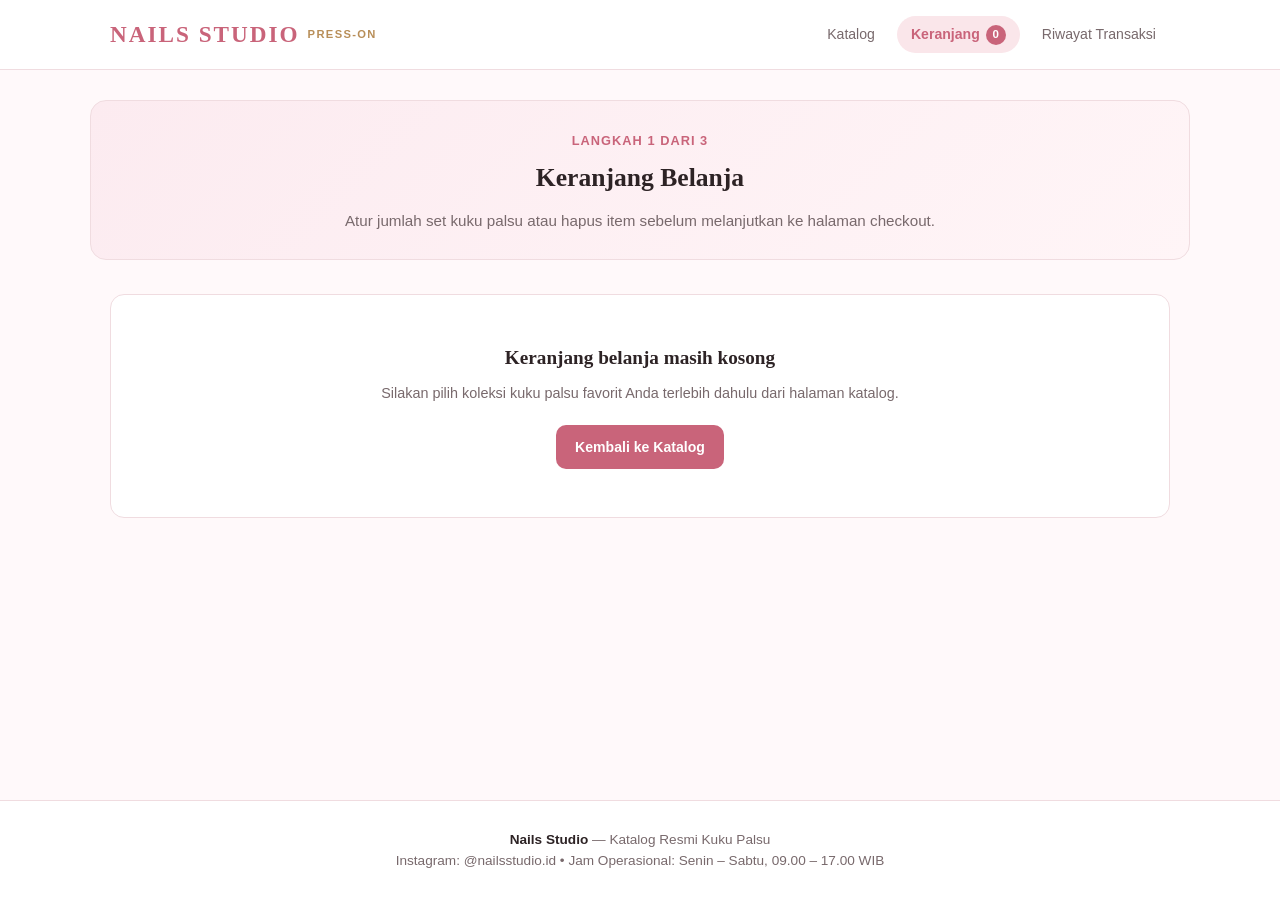
<file: cart.html>
<!DOCTYPE html>
<html lang="id">
<head>
  <meta charset="UTF-8" />
  <meta name="viewport" content="width=device-width, initial-scale=1.0" />
  <title>Keranjang Belanja — Nails Studio</title>
  <link rel="stylesheet" href="style.css" />
</head>
<body>

  <div id="site-topbar"></div>

  <header class="hero-wrap">
    <section class="hero compact">
      <span class="brand-tag">Langkah 1 dari 3</span>
      <h1>Keranjang Belanja</h1>
      <p>Atur jumlah set kuku palsu atau hapus item sebelum melanjutkan ke halaman checkout.</p>
    </section>
  </header>

  <main class="container">
    <div id="cart-root"></div>
  </main>

  <footer>
    <p><strong>Nails Studio</strong> — Katalog Resmi Kuku Palsu</p>
    <p>Instagram: @nailsstudio.id &bull; Jam Operasional: Senin – Sabtu, 09.00 – 17.00 WIB</p>
  </footer>

  <script src="app.js"></script>
  <script>
    (function () {
      const store = window.NSStore;
      store.renderTopbar("cart");

      const root = document.getElementById("cart-root");

      function renderCart() {
        const cart = store.getCart();

        if (cart.length === 0) {
          root.innerHTML =
            '<div class="panel empty-state">' +
            '  <h3>Keranjang belanja masih kosong</h3>' +
            '  <p>Silakan pilih koleksi kuku palsu favorit Anda terlebih dahulu dari halaman katalog.</p>' +
            '  <a href="index.html" class="btn btn-primary">Kembali ke Katalog</a>' +
            '</div>';
          return;
        }

        const totals = store.getCartTotals(15000);
        const totalQty = store.getCartCount();

        const itemsHtml = cart.map(function (item) {
          const itemSubtotal = item.hargaNum * item.qty;
          return (
            '<div class="cart-item" data-id="' + store.escapeHtml(item.id) + '">' +
            '  <img class="cart-thumb" src="' + store.escapeHtml(item.gambar) + '" alt="' + store.escapeHtml(item.nama) + '">' +
            '  <div class="cart-item-info">' +
            '    <h3>' + store.escapeHtml(item.nama) + '</h3>' +
            '    <div class="cart-item-meta">Bentuk: ' + store.escapeHtml(item.bentuk || "-") + ' &bull; Satuan: ' + store.escapeHtml(item.satuan) + '</div>' +
            '    <div class="cart-item-unit-price">' + store.formatRupiah(item.hargaNum) + ' ' + store.escapeHtml(item.satuan) + '</div>' +
            '  </div>' +
            '  <div class="cart-item-actions">' +
            '    <div class="qty-control">' +
            '      <button type="button" class="qty-btn btn-dec" data-id="' + store.escapeHtml(item.id) + '" aria-label="Kurangi jumlah">&minus;</button>' +
            '      <input type="number" class="qty-input" min="1" max="99" value="' + item.qty + '" data-id="' + store.escapeHtml(item.id) + '" aria-label="Jumlah">' +
            '      <button type="button" class="qty-btn btn-inc" data-id="' + store.escapeHtml(item.id) + '" aria-label="Tambah jumlah">+</button>' +
            '    </div>' +
            '    <div class="cart-item-subtotal">' + store.formatRupiah(itemSubtotal) + '</div>' +
            '    <button type="button" class="btn btn-danger-outline btn-sm btn-remove" data-id="' + store.escapeHtml(item.id) + '">Hapus</button>' +
            '  </div>' +
            '</div>'
          );
        }).join("");

        root.innerHTML =
          '<div class="two-col">' +
          '  <section class="panel">' +
          '    <div class="panel-title">' +
          '      <span>Daftar Item (' + totalQty + ')</span>' +
          '      <button type="button" class="btn btn-danger-outline btn-sm" id="btn-clear-cart">Kosongkan Keranjang</button>' +
          '    </div>' +
          '    <div>' + itemsHtml + '</div>' +
          '  </section>' +
          '  <aside class="panel">' +
          '    <div class="panel-title"><span>Ringkasan Belanja</span></div>' +
          '    <div class="summary-row">' +
          '      <span>Subtotal (' + totalQty + ' set)</span>' +
          '      <strong>' + store.formatRupiah(totals.subtotal) + '</strong>' +
          '    </div>' +
          '    <div class="summary-row">' +
          '      <span>Estimasi Ongkos Kirim</span>' +
          '      <strong>' + store.formatRupiah(totals.ongkir) + '</strong>' +
          '    </div>' +
          '    <hr class="summary-divider">' +
          '    <div class="summary-total">' +
          '      <span>Grand Total</span>' +
          '      <span>' + store.formatRupiah(totals.grandTotal) + '</span>' +
          '    </div>' +
          '    <a href="checkout.html" class="btn btn-primary btn-block">Lanjut ke Checkout &rarr;</a>' +
          '    <a href="index.html" class="btn btn-outline btn-block" style="margin-top:10px;">+ Tambah Set Lainnya</a>' +
          '  </aside>' +
          '</div>';
      }

      root.addEventListener("click", function (e) {
        const decBtn = e.target.closest(".btn-dec");
        if (decBtn) {
          const id = decBtn.getAttribute("data-id");
          const item = store.getCart().find(function (c) { return c.id === id; });
          if (item) {
            if (item.qty <= 1) {
              store.removeFromCart(id);
              store.showToast(item.nama + " dihapus dari keranjang");
            } else {
              store.updateCartQty(id, item.qty - 1);
            }
            renderCart();
          }
          return;
        }

        const incBtn = e.target.closest(".btn-inc");
        if (incBtn) {
          const id = incBtn.getAttribute("data-id");
          const item = store.getCart().find(function (c) { return c.id === id; });
          if (item) {
            store.updateCartQty(id, item.qty + 1);
            renderCart();
          }
          return;
        }

        const removeBtn = e.target.closest(".btn-remove");
        if (removeBtn) {
          const id = removeBtn.getAttribute("data-id");
          const item = store.getCart().find(function (c) { return c.id === id; });
          store.removeFromCart(id);
          if (item) store.showToast(item.nama + " dihapus dari keranjang");
          renderCart();
          return;
        }

        if (e.target.id === "btn-clear-cart") {
          store.clearCart();
          store.showToast("Keranjang dikosongkan");
          renderCart();
        }
      });

      root.addEventListener("change", function (e) {
        const input = e.target.closest(".qty-input");
        if (!input) return;
        const id = input.getAttribute("data-id");
        const val = parseInt(input.value, 10);
        if (isNaN(val) || val < 1) {
          store.updateCartQty(id, 1);
        } else {
          store.updateCartQty(id, val);
        }
        renderCart();
      });

      store.onRealtimeUpdate(function () {
        renderCart();
      });

      renderCart();
    })();
  </script>
</body>
</html>
</file>
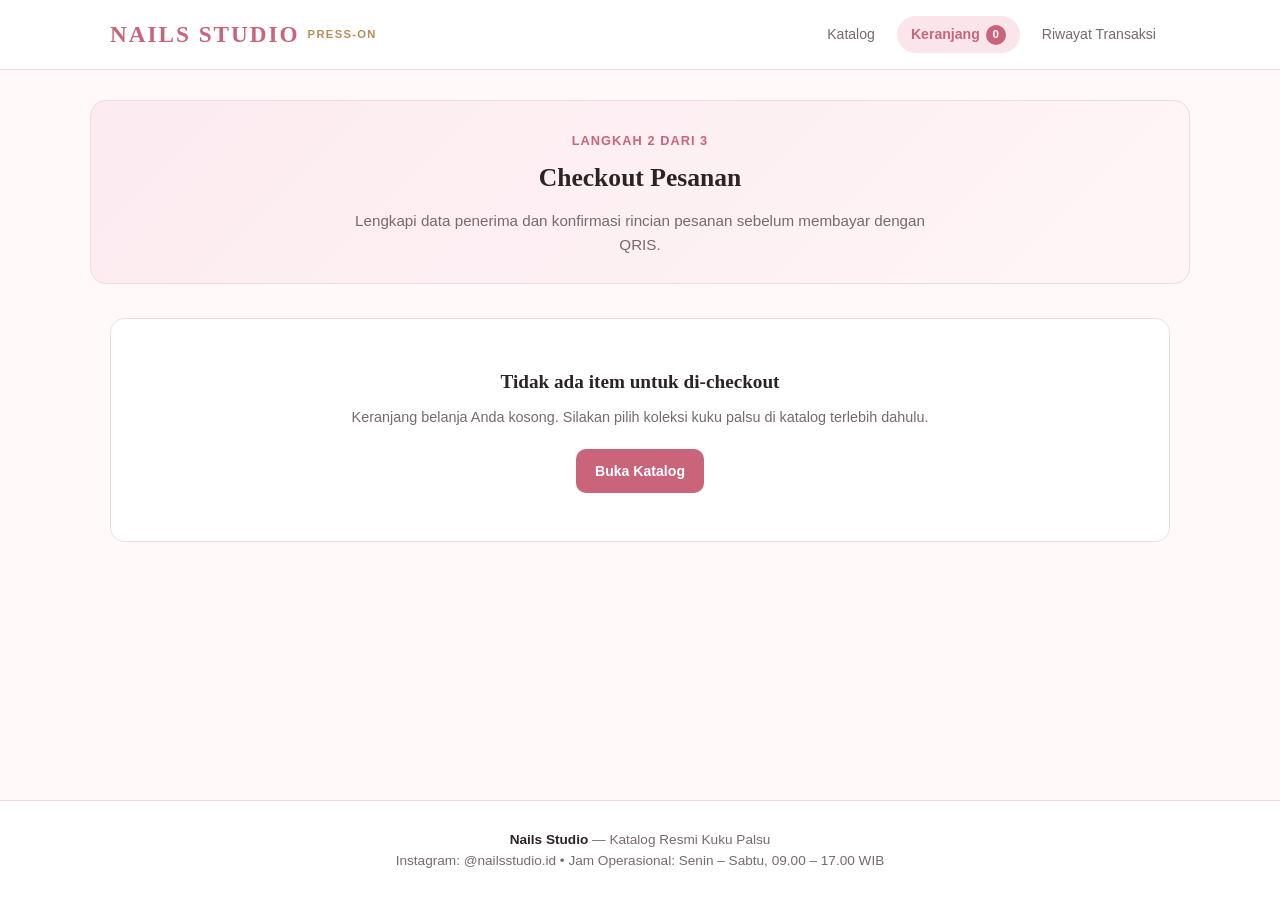
<file: checkout.html>
<!DOCTYPE html>
<html lang="id">
<head>
  <meta charset="UTF-8" />
  <meta name="viewport" content="width=device-width, initial-scale=1.0" />
  <title>Checkout Pesanan — Nails Studio</title>
  <link rel="stylesheet" href="style.css" />
</head>
<body>

  <div id="site-topbar"></div>

  <header class="hero-wrap">
    <section class="hero compact">
      <span class="brand-tag">Langkah 2 dari 3</span>
      <h1>Checkout Pesanan</h1>
      <p>Lengkapi data penerima dan konfirmasi rincian pesanan sebelum membayar dengan QRIS.</p>
    </section>
  </header>

  <main class="container">
    <div id="checkout-root"></div>
  </main>

  <footer>
    <p><strong>Nails Studio</strong> — Katalog Resmi Kuku Palsu</p>
    <p>Instagram: @nailsstudio.id &bull; Jam Operasional: Senin – Sabtu, 09.00 – 17.00 WIB</p>
  </footer>

  <script src="app.js"></script>
  <script>
    (function () {
      const store = window.NSStore;
      store.renderTopbar("cart");

      const root = document.getElementById("checkout-root");
      let shippingMethod = "courier";

      function renderCheckout() {
        const cart = store.getCart();
        if (cart.length === 0) {
          root.innerHTML =
            '<div class="panel empty-state">' +
            '  <h3>Tidak ada item untuk di-checkout</h3>' +
            '  <p>Keranjang belanja Anda kosong. Silakan pilih koleksi kuku palsu di katalog terlebih dahulu.</p>' +
            '  <a href="index.html" class="btn btn-primary">Buka Katalog</a>' +
            '</div>';
          return;
        }

        const ongkir = shippingMethod === "pickup" ? 0 : 15000;
        const totals = store.getCartTotals(ongkir);

        const summaryItemsHtml = cart.map(function (item) {
          return (
            '<div class="summary-row" style="align-items:flex-start; gap:12px;">' +
            '  <span>' + store.escapeHtml(item.nama) + ' <small style="color:var(--text-muted);">&times;' + item.qty + '</small></span>' +
            '  <strong style="white-space:nowrap;">' + store.formatRupiah(item.hargaNum * item.qty) + '</strong>' +
            '</div>'
          );
        }).join("");

        root.innerHTML =
          '<form id="checkout-form" class="two-col">' +
          '  <section class="panel">' +
          '    <div class="panel-title"><span>Data Penerima &amp; Pengiriman</span></div>' +
          '    <div class="form-row">' +
          '      <div class="form-group">' +
          '        <label for="nama">Nama Lengkap *</label>' +
          '        <input type="text" id="nama" name="nama" class="form-control" placeholder="Contoh: Nadia Putri" required>' +
          '      </div>' +
          '      <div class="form-group">' +
          '        <label for="telepon">No. WhatsApp / Telepon *</label>' +
          '        <input type="tel" id="telepon" name="telepon" class="form-control" placeholder="0812-xxxx-xxxx" required>' +
          '      </div>' +
          '    </div>' +
          '    <div class="form-row">' +
          '      <div class="form-group">' +
          '        <label for="kota">Kota / Kabupaten *</label>' +
          '        <input type="text" id="kota" name="kota" class="form-control" placeholder="Contoh: Jakarta Selatan" required>' +
          '      </div>' +
          '      <div class="form-group">' +
          '        <label for="shipping">Metode Pengiriman</label>' +
          '        <select id="shipping" name="shipping" class="form-control">' +
          '          <option value="courier" ' + (shippingMethod === "courier" ? "selected" : "") + '>Kurir Reguler (Rp 15.000)</option>' +
          '          <option value="pickup" ' + (shippingMethod === "pickup" ? "selected" : "") + '>Ambil di Studio (Gratis)</option>' +
          '        </select>' +
          '      </div>' +
          '    </div>' +
          '    <div class="form-group">' +
          '      <label for="alamat">Alamat Lengkap *</label>' +
          '      <textarea id="alamat" name="alamat" rows="3" class="form-control" placeholder="Nama jalan, nomor rumah, RT/RW, kode pos" required></textarea>' +
          '    </div>' +
          '    <div class="form-group">' +
          '      <label for="catatan">Catatan Tambahan / Ukuran Kuku (Opsional)</label>' +
          '      <input type="text" id="catatan" name="catatan" class="form-control" placeholder="Contoh: Ukuran S / M atau tambah lem cadangan">' +
          '    </div>' +
          '    <div class="panel-title" style="margin-top:24px;"><span>Metode Pembayaran</span></div>' +
          '    <div class="payment-option">' +
          '      <div>' +
          '        <div class="payment-option-title">QRIS (Pembayaran Instan)</div>' +
          '        <div class="payment-option-desc">Bayar dengan scan kode QRIS melalui e-wallet atau mobile banking. Status diverifikasi otomatis secara realtime.</div>' +
          '      </div>' +
          '      <span class="status-badge status-paid">Aktif</span>' +
          '    </div>' +
          '  </section>' +
          '  <aside class="panel">' +
          '    <div class="panel-title"><span>Ringkasan Pesanan</span></div>' +
          '    ' + summaryItemsHtml +
          '    <hr class="summary-divider">' +
          '    <div class="summary-row">' +
          '      <span>Subtotal</span>' +
          '      <strong id="co-subtotal">' + store.formatRupiah(totals.subtotal) + '</strong>' +
          '    </div>' +
          '    <div class="summary-row">' +
          '      <span>Ongkos Kirim</span>' +
          '      <strong id="co-ongkir">' + (totals.ongkir === 0 ? "Gratis" : store.formatRupiah(totals.ongkir)) + '</strong>' +
          '    </div>' +
          '    <hr class="summary-divider">' +
          '    <div class="summary-total">' +
          '      <span>Grand Total</span>' +
          '      <span id="co-grandtotal">' + store.formatRupiah(totals.grandTotal) + '</span>' +
          '    </div>' +
          '    <button type="submit" class="btn btn-primary btn-block">Buat Pesanan &amp; Bayar QRIS &rarr;</button>' +
          '    <a href="cart.html" class="btn btn-outline btn-block" style="margin-top:10px;">&larr; Kembali ke Keranjang</a>' +
          '  </aside>' +
          '</form>';

        const shippingSelect = document.getElementById("shipping");
        shippingSelect.addEventListener("change", function () {
          shippingMethod = shippingSelect.value;
          const newOngkir = shippingMethod === "pickup" ? 0 : 15000;
          const t = store.getCartTotals(newOngkir);
          document.getElementById("co-ongkir").textContent = t.ongkir === 0 ? "Gratis" : store.formatRupiah(t.ongkir);
          document.getElementById("co-grandtotal").textContent = store.formatRupiah(t.grandTotal);
        });

        const form = document.getElementById("checkout-form");
        form.addEventListener("submit", function (e) {
          e.preventDefault();
          const customer = {
            nama: document.getElementById("nama").value.trim(),
            telepon: document.getElementById("telepon").value.trim(),
            kota: document.getElementById("kota").value.trim(),
            alamat: document.getElementById("alamat").value.trim(),
            catatan: document.getElementById("catatan").value.trim()
          };
          const order = store.createOrder(customer, shippingMethod);
          if (order) {
            window.location.href = "payment.html?order=" + encodeURIComponent(order.id);
          }
        });
      }

      renderCheckout();
    })();
  </script>
</body>
</html>
</file>
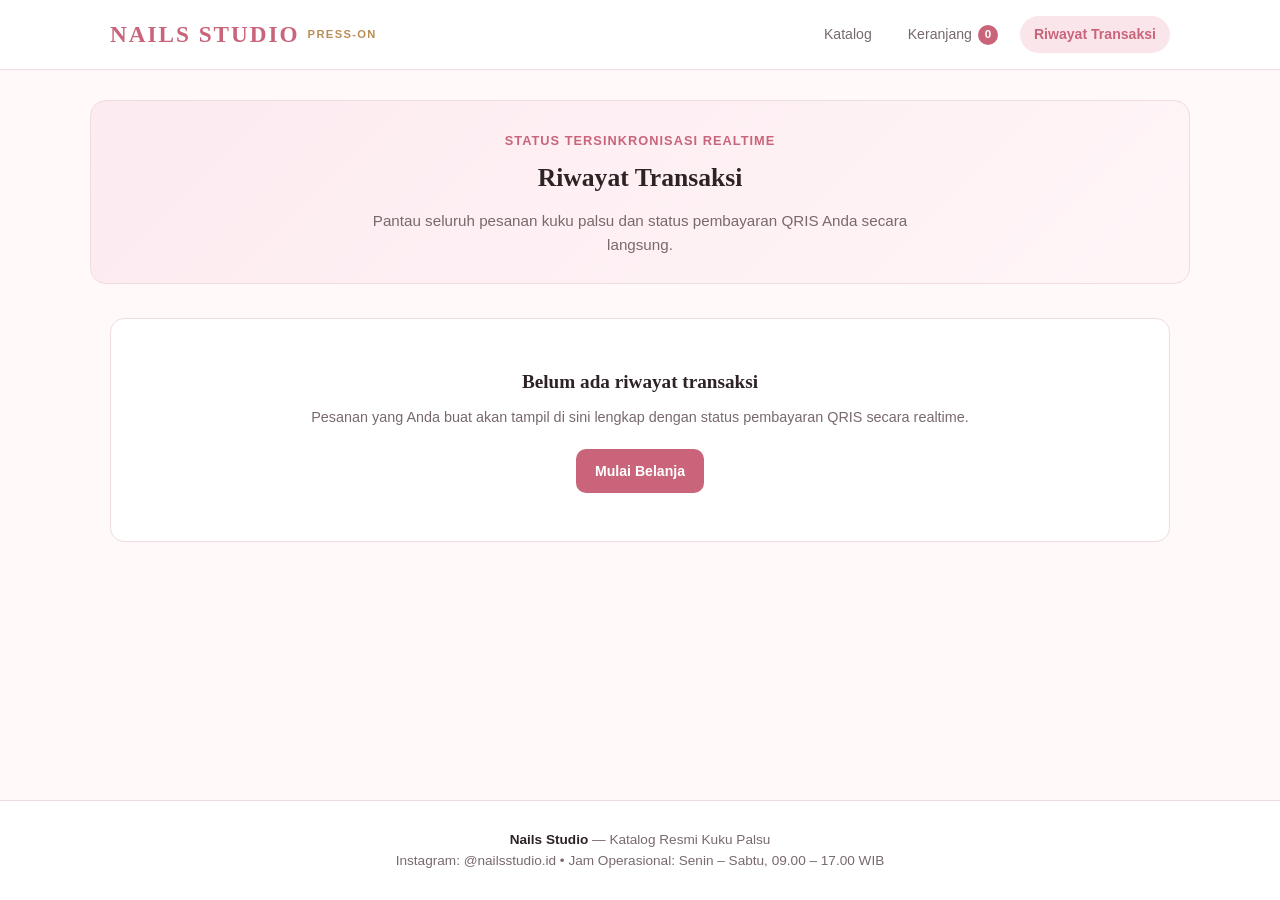
<file: history.html>
<!DOCTYPE html>
<html lang="id">
<head>
  <meta charset="UTF-8" />
  <meta name="viewport" content="width=device-width, initial-scale=1.0" />
  <title>Riwayat Transaksi — Nails Studio</title>
  <link rel="stylesheet" href="style.css" />
</head>
<body>

  <div id="site-topbar"></div>

  <header class="hero-wrap">
    <section class="hero compact">
      <span class="brand-tag">Status Tersinkronisasi Realtime</span>
      <h1>Riwayat Transaksi</h1>
      <p>Pantau seluruh pesanan kuku palsu dan status pembayaran QRIS Anda secara langsung.</p>
    </section>
  </header>

  <main class="container">
    <div id="history-root"></div>
  </main>

  <footer>
    <p><strong>Nails Studio</strong> — Katalog Resmi Kuku Palsu</p>
    <p>Instagram: @nailsstudio.id &bull; Jam Operasional: Senin – Sabtu, 09.00 – 17.00 WIB</p>
  </footer>

  <script src="app.js"></script>
  <script>
    (function () {
      const store = window.NSStore;
      store.renderTopbar("history");

      const root = document.getElementById("history-root");
      let activeFilter = "ALL";
      let lastSignature = "";

      function getSignature(orders) {
        return activeFilter + "|" + orders.map(function (o) {
          return o.id + ":" + o.status + ":" + (o.paidAt || "");
        }).join(",");
      }

      function renderHistory(force) {
        const orders = store.getOrders();
        const sig = getSignature(orders);
        if (!force && sig === lastSignature) return;
        lastSignature = sig;

        if (orders.length === 0) {
          root.innerHTML =
            '<div class="panel empty-state">' +
            '  <h3>Belum ada riwayat transaksi</h3>' +
            '  <p>Pesanan yang Anda buat akan tampil di sini lengkap dengan status pembayaran QRIS secara realtime.</p>' +
            '  <a href="index.html" class="btn btn-primary">Mulai Belanja</a>' +
            '</div>';
          return;
        }

        const filtered = orders.filter(function (o) {
          return activeFilter === "ALL" ? true : o.status === activeFilter;
        });

        const countPending = orders.filter(function (o) { return o.status === "PENDING"; }).length;
        const countPaid = orders.filter(function (o) { return o.status === "PAID"; }).length;
        const countRejected = orders.filter(function (o) { return o.status === "REJECTED"; }).length;

        const filterButtons =
          '<div style="display:flex; gap:8px; flex-wrap:wrap; margin-bottom:18px;">' +
          '  <button type="button" class="btn btn-sm ' + (activeFilter === "ALL" ? "btn-primary" : "btn-outline") + '" data-filter="ALL">Semua (' + orders.length + ')</button>' +
          '  <button type="button" class="btn btn-sm ' + (activeFilter === "PENDING" ? "btn-primary" : "btn-outline") + '" data-filter="PENDING">Menunggu (' + countPending + ')</button>' +
          '  <button type="button" class="btn btn-sm ' + (activeFilter === "PAID" ? "btn-primary" : "btn-outline") + '" data-filter="PAID">Paid (' + countPaid + ')</button>' +
          '  <button type="button" class="btn btn-sm ' + (activeFilter === "REJECTED" ? "btn-primary" : "btn-outline") + '" data-filter="REJECTED">Ditolak (' + countRejected + ')</button>' +
          '</div>';

        const rowsHtml = filtered.length === 0
          ? '<tr><td colspan="6" style="text-align:center; padding:32px; color:var(--text-muted);">Tidak ada transaksi dengan filter ini.</td></tr>'
          : filtered.map(function (o) {
              const itemsText = o.items.map(function (it) {
                return store.escapeHtml(it.nama) + " &times;" + it.qty;
              }).join(", ");

              const actionHtml =
                o.status === "PENDING"
                  ? '<a href="payment.html?order=' + encodeURIComponent(o.id) + '" class="btn btn-primary btn-sm">Bayar QRIS</a>'
                  : '<a href="thank-you.html?order=' + encodeURIComponent(o.id) + '" class="btn btn-outline btn-sm">Lihat Struk</a> ' +
                    '<a href="payment.html?order=' + encodeURIComponent(o.id) + '" class="btn btn-outline btn-sm">Status</a>';

              return (
                '<tr>' +
                '  <td>' +
                '    <strong>' + store.escapeHtml(o.id) + '</strong><br>' +
                '    <small style="color:var(--text-muted);">' + store.escapeHtml(store.formatWaktu(o.createdAt)) + '</small>' +
                '  </td>' +
                '  <td>' +
                '    <div><strong>' + store.escapeHtml(o.customer.nama) + '</strong></div>' +
                '    <small style="color:var(--text-muted);">' + store.escapeHtml(o.customer.kota) + '</small>' +
                '  </td>' +
                '  <td style="max-width:260px;">' + itemsText + '</td>' +
                '  <td>' +
                '    <div style="font-size:0.78rem; color:var(--text-muted);">Sub: ' + store.formatRupiah(o.subtotal) + '</div>' +
                '    <strong>' + store.formatRupiah(o.grandTotal) + '</strong>' +
                '  </td>' +
                '  <td>' +
                '    ' + store.renderStatusBadge(o.status) +
                (o.paidAt ? '<div style="font-size:0.72rem; color:var(--text-muted); margin-top:4px;">' + store.escapeHtml(store.formatWaktu(o.paidAt)) + '</div>' : '') +
                '  </td>' +
                '  <td style="white-space:nowrap;">' + actionHtml + '</td>' +
                '</tr>'
              );
            }).join("");

        root.innerHTML =
          '<section class="panel">' +
          '  <div class="panel-title">' +
          '    <span>Daftar Transaksi</span>' +
          '    <a href="index.html" class="btn btn-outline btn-sm">Kembali ke Katalog</a>' +
          '  </div>' +
          '  ' + filterButtons +
          '  <div class="table-wrap">' +
          '    <table class="data-table">' +
          '      <thead>' +
          '        <tr>' +
          '          <th>Invoice</th>' +
          '          <th>Penerima</th>' +
          '          <th>Item</th>' +
          '          <th>Total</th>' +
          '          <th>Status</th>' +
          '          <th>Aksi</th>' +
          '        </tr>' +
          '      </thead>' +
          '      <tbody>' + rowsHtml + '</tbody>' +
          '    </table>' +
          '  </div>' +
          '</section>';
      }

      root.addEventListener("click", function (e) {
        const btn = e.target.closest("[data-filter]");
        if (!btn) return;
        activeFilter = btn.getAttribute("data-filter");
        renderHistory(true);
      });

      store.onRealtimeUpdate(function () {
        renderHistory(false);
      });

      setInterval(function () {
        renderHistory(false);
      }, 1000);

      renderHistory(true);
    })();
  </script>
</body>
</html>
</file>
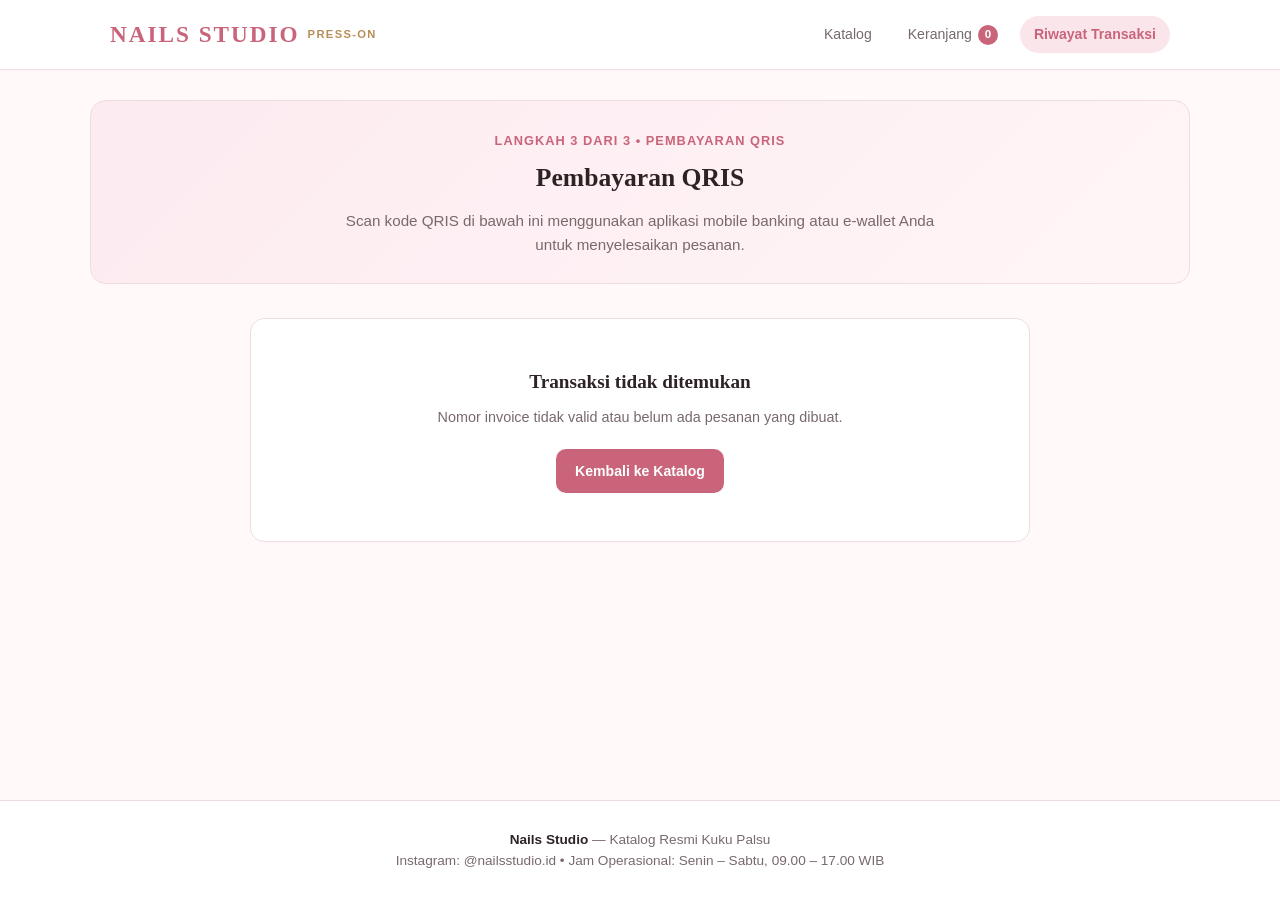
<file: payment.html>
<!DOCTYPE html>
<html lang="id">
<head>
  <meta charset="UTF-8" />
  <meta name="viewport" content="width=device-width, initial-scale=1.0" />
  <title>Pembayaran QRIS — Nails Studio</title>
  <link rel="stylesheet" href="style.css" />
</head>
<body>

  <div id="site-topbar"></div>

  <header class="hero-wrap">
    <section class="hero compact">
      <span class="brand-tag">Langkah 3 dari 3 &bull; Pembayaran QRIS</span>
      <h1>Pembayaran QRIS</h1>
      <p>Scan kode QRIS di bawah ini menggunakan aplikasi mobile banking atau e-wallet Anda untuk menyelesaikan pesanan.</p>
    </section>
  </header>

  <main class="container narrow">
    <div id="payment-root"></div>
  </main>

  <footer>
    <p><strong>Nails Studio</strong> — Katalog Resmi Kuku Palsu</p>
    <p>Instagram: @nailsstudio.id &bull; Jam Operasional: Senin – Sabtu, 09.00 – 17.00 WIB</p>
  </footer>

  <script src="app.js"></script>
  <script>
    (function () {
      const store = window.NSStore;
      store.renderTopbar("history");

      const root = document.getElementById("payment-root");
      const params = new URLSearchParams(window.location.search);
      let orderId = params.get("order");

      if (!orderId) {
        const all = store.getOrders();
        if (all.length > 0) orderId = all[0].id;
      }

      let lastRenderedStatus = null;
      let redirectTimer = null;
      let redirectCountdown = 3;
      let redirectCancelled = false;

      function startRedirectCountdown(id) {
        if (redirectTimer || redirectCancelled) return;
        redirectCountdown = 3;
        const el = document.getElementById("redirect-sec");
        if (el) el.textContent = String(redirectCountdown);

        redirectTimer = setInterval(function () {
          redirectCountdown -= 1;
          const secEl = document.getElementById("redirect-sec");
          if (secEl) secEl.textContent = String(Math.max(0, redirectCountdown));
          if (redirectCountdown <= 0) {
            clearInterval(redirectTimer);
            redirectTimer = null;
            window.location.href = "thank-you.html?order=" + encodeURIComponent(id);
          }
        }, 1000);
      }

      function renderPayment(force) {
        const order = orderId ? store.getOrderById(orderId) : null;

        if (!order) {
          root.innerHTML =
            '<div class="panel empty-state">' +
            '  <h3>Transaksi tidak ditemukan</h3>' +
            '  <p>Nomor invoice tidak valid atau belum ada pesanan yang dibuat.</p>' +
            '  <a href="index.html" class="btn btn-primary">Kembali ke Katalog</a>' +
            '</div>';
          return;
        }

        if (!force && lastRenderedStatus === order.status) {
          return;
        }
        const prevStatus = lastRenderedStatus;
        lastRenderedStatus = order.status;

        const qrisSvg = store.generateDummyQrisSvg(order.id + "|" + order.grandTotal + "|" + order.qrisRef);
        const thankYouUrl = "thank-you.html?order=" + encodeURIComponent(order.id);

        let statusSection = "";
        if (order.status === "PAID") {
          statusSection =
            '<div class="realtime-banner paid">' +
            '  <strong>&#10003; Pembayaran Berhasil (PAID)</strong><br>' +
            '  Ref Approval: <code>' + store.escapeHtml(order.approvalRef || "-") + '</code> &bull; Waktu Lunas: ' + store.escapeHtml(store.formatWaktu(order.paidAt)) +
            (prevStatus === "PENDING" && !redirectCancelled
              ? '<div style="margin-top:8px;">Mengalihkan secara otomatis dalam <strong id="redirect-sec">3</strong> detik...</div>'
              : '') +
            '</div>' +
            '<div style="display:flex; gap:12px; justify-content:center; flex-wrap:wrap; margin-top:20px;">' +
            '  <a href="' + thankYouUrl + '" class="btn btn-primary">Lihat Struk Pesanan</a>' +
            '  <a href="history.html" class="btn btn-outline">Lihat Riwayat Transaksi</a>' +
            '</div>';
        } else if (order.status === "REJECTED") {
          statusSection =
            '<div class="realtime-banner rejected">' +
            '  <strong>&#10005; Pembayaran Ditolak / Dibatalkan</strong><br>' +
            '  Waktu: ' + store.escapeHtml(store.formatWaktu(order.rejectedAt)) +
            '</div>' +
            '<div style="display:flex; gap:12px; justify-content:center; flex-wrap:wrap; margin-top:20px;">' +
            '  <a href="index.html" class="btn btn-primary">Pesan Ulang</a>' +
            '  <a href="history.html" class="btn btn-outline">Riwayat Transaksi</a>' +
            '</div>';
        } else {
          statusSection =
            '<div class="realtime-banner">' +
            '  <strong>Menunggu Pembayaran</strong><br>' +
            '  Halaman ini memeriksa status pembayaran secara otomatis. Setelah pembayaran QRIS berhasil, status akan langsung berubah menjadi <strong>PAID</strong>.' +
            '</div>' +
            '<div style="display:flex; gap:12px; justify-content:center; flex-wrap:wrap; margin-top:20px;">' +
            '  <a href="history.html" class="btn btn-outline">Lihat Riwayat Transaksi</a>' +
            '  <a href="index.html" class="btn btn-outline">Kembali ke Katalog</a>' +
            '</div>';
        }

        const itemRows = order.items.map(function (it) {
          return (
            '<div class="summary-row">' +
            '  <span>' + store.escapeHtml(it.nama) + ' &times; ' + it.qty + '</span>' +
            '  <strong>' + store.formatRupiah(it.subtotal) + '</strong>' +
            '</div>'
          );
        }).join("");

        root.innerHTML =
          '<section class="panel">' +
          '  <div class="panel-title">' +
          '    <span>Invoice: ' + store.escapeHtml(order.id) + '</span>' +
          '    <span>' + store.renderStatusBadge(order.status) + '</span>' +
          '  </div>' +
          '  <div class="qris-box">' +
          '    <div style="font-size:0.85rem; color:var(--text-muted);">Total Pembayaran</div>' +
          '    <div class="qris-amount">' + store.formatRupiah(order.grandTotal) + '</div>' +
          '    <div class="qris-frame">' +
          '      <div class="qris-header">' +
          '        <span class="qris-logo">QRIS</span>' +
          '        <span>Nails Studio</span>' +
          '      </div>' +
          '      ' + qrisSvg +
          '      <div class="qris-nmid">NMID: ID1026000849210 &bull; Ref: ' + store.escapeHtml(order.qrisRef) + '</div>' +
          '    </div>' +
          '    ' + statusSection +
          '  </div>' +
          '  <hr class="summary-divider" style="margin:28px 0 20px;">' +
          '  <h3 style="font-family:Georgia, serif; font-size:1rem; margin-bottom:12px;">Rincian Pesanan</h3>' +
          '  ' + itemRows +
          '  <hr class="summary-divider">' +
          '  <div class="summary-row"><span>Subtotal</span><strong>' + store.formatRupiah(order.subtotal) + '</strong></div>' +
          '  <div class="summary-row"><span>Ongkos Kirim (' + store.escapeHtml(order.shippingMethod) + ')</span><strong>' + (order.ongkir === 0 ? "Gratis" : store.formatRupiah(order.ongkir)) + '</strong></div>' +
          '  <div class="summary-total" style="margin-bottom:0;"><span>Grand Total</span><span>' + store.formatRupiah(order.grandTotal) + '</span></div>' +
          '</section>';

        if (order.status === "PAID" && prevStatus === "PENDING") {
          store.showToast("Pembayaran QRIS berhasil diverifikasi (PAID)!");
          startRedirectCountdown(order.id);
        }
      }

      store.onRealtimeUpdate(function () {
        renderPayment(false);
      });

      setInterval(function () {
        renderPayment(false);
      }, 1000);

      renderPayment(true);
    })();
  </script>
</body>
</html>
</file>
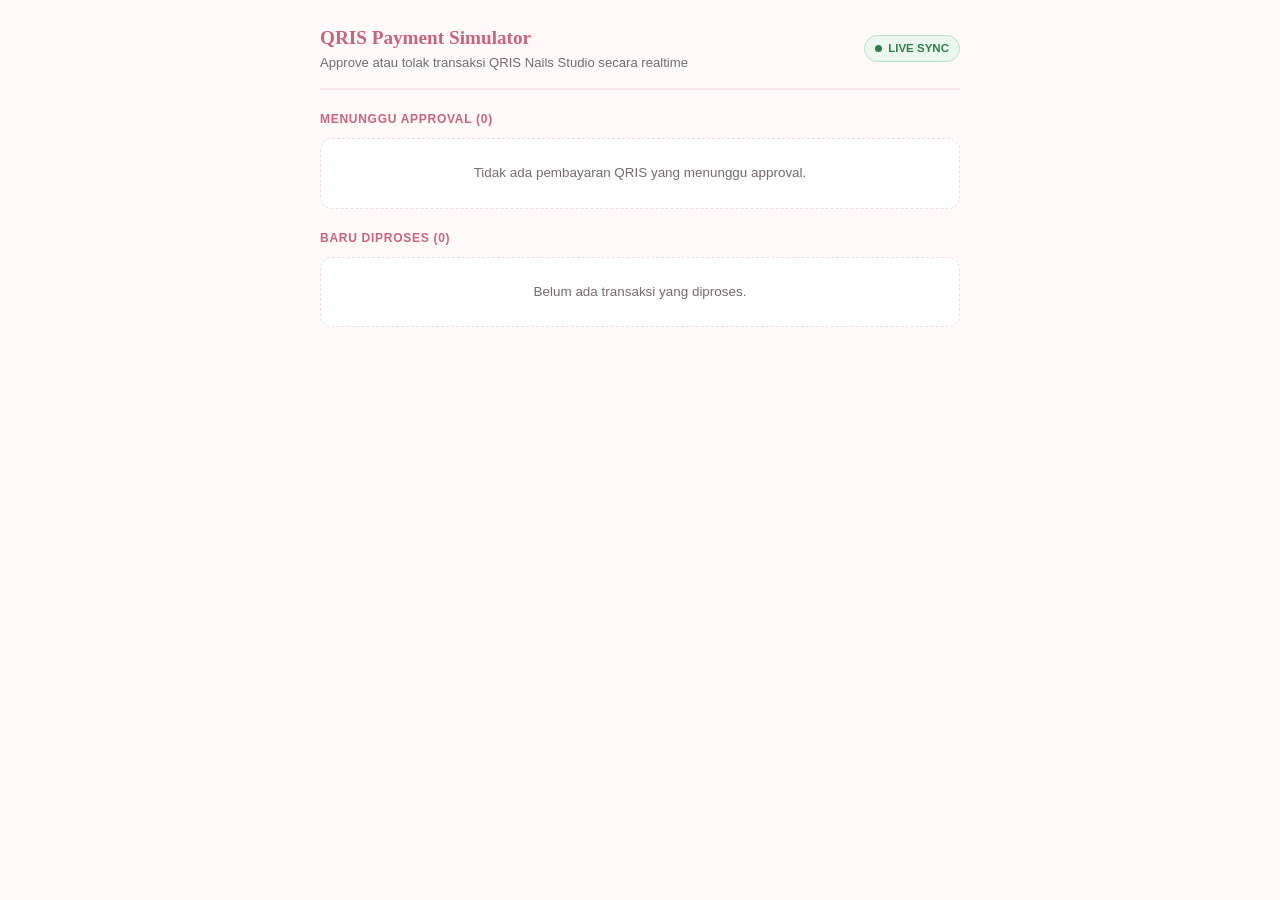
<file: qris-approve.html>
<!DOCTYPE html>
<html lang="id">
<head>
  <meta charset="UTF-8" />
  <meta name="viewport" content="width=device-width, initial-scale=1.0" />
  <title>QRIS Approve Simulator — Nails Studio</title>
  <style>
    :root {
      --bg: #fff9fa;
      --surface: #ffffff;
      --text: #2d2325;
      --muted: #78696c;
      --primary: #c9647a;
      --primary-light: #fae6ea;
      --border: #f0dce0;
      --green: #2f7d4c;
      --green-hover: #25653d;
      --green-bg: #ebf7ef;
      --red: #b5453a;
      --red-bg: #fbeeed;
    }

    * {
      box-sizing: border-box;
      margin: 0;
      padding: 0;
    }

    body {
      font-family: -apple-system, BlinkMacSystemFont, "Segoe UI", Roboto, Helvetica, Arial, sans-serif;
      background-color: var(--bg);
      color: var(--text);
      line-height: 1.5;
      padding: 24px 16px 48px;
    }

    .wrap {
      max-width: 640px;
      margin: 0 auto;
    }

    .head {
      display: flex;
      justify-content: space-between;
      align-items: center;
      padding-bottom: 16px;
      margin-bottom: 20px;
      border-bottom: 2px solid var(--primary-light);
      gap: 12px;
    }

    .head h1 {
      font-family: Georgia, "Times New Roman", serif;
      font-size: 1.2rem;
      font-weight: 700;
      color: var(--primary);
    }

    .head p {
      font-size: 0.82rem;
      color: var(--muted);
    }

    .live-pill {
      font-size: 0.72rem;
      font-weight: 700;
      color: var(--green);
      background-color: var(--green-bg);
      border: 1px solid #b6dfc4;
      padding: 4px 10px;
      border-radius: 999px;
      display: inline-flex;
      align-items: center;
      gap: 6px;
      white-space: nowrap;
    }

    .dot {
      width: 7px;
      height: 7px;
      border-radius: 50%;
      background-color: var(--green);
      animation: blink 1.4s infinite;
    }

    @keyframes blink {
      0%, 100% { opacity: 1; }
      50% { opacity: 0.3; }
    }

    .section-label {
      font-size: 0.75rem;
      font-weight: 700;
      text-transform: uppercase;
      letter-spacing: 0.06em;
      color: var(--primary);
      margin: 20px 0 10px;
    }

    .list {
      display: flex;
      flex-direction: column;
      gap: 10px;
    }

    .tx-card {
      background-color: var(--surface);
      border: 1px solid var(--border);
      border-radius: 12px;
      padding: 14px 16px;
      display: flex;
      justify-content: space-between;
      align-items: center;
      gap: 16px;
      flex-wrap: wrap;
    }

    .tx-card.highlight {
      border-color: var(--primary);
      box-shadow: 0 0 0 1px var(--primary);
    }

    .tx-id {
      font-family: ui-monospace, SFMono-Regular, Menlo, Consolas, monospace;
      font-size: 0.82rem;
      font-weight: 700;
    }

    .tx-meta {
      font-size: 0.78rem;
      color: var(--muted);
      margin-top: 2px;
    }

    .tx-amount {
      font-size: 0.98rem;
      font-weight: 700;
      color: var(--primary);
      margin-top: 4px;
    }

    .tx-actions {
      display: flex;
      gap: 8px;
      align-items: center;
    }

    .btn {
      font-family: inherit;
      font-size: 0.8rem;
      font-weight: 600;
      padding: 7px 14px;
      border-radius: 8px;
      cursor: pointer;
      border: 1px solid transparent;
    }

    .btn-approve {
      background-color: var(--green);
      color: #ffffff;
    }

    .btn-approve:hover {
      background-color: var(--green-hover);
    }

    .btn-reject {
      background-color: transparent;
      border-color: #e8c0bc;
      color: var(--red);
    }

    .btn-reject:hover {
      background-color: var(--red-bg);
    }

    .tag {
      font-size: 0.72rem;
      font-weight: 700;
      padding: 4px 10px;
      border-radius: 999px;
      text-transform: uppercase;
    }

    .tag-paid {
      background-color: var(--green-bg);
      color: var(--green);
      border: 1px solid #b6dfc4;
    }

    .tag-rejected {
      background-color: var(--red-bg);
      color: var(--red);
      border: 1px solid #e8c0bc;
    }

    .empty {
      background-color: var(--surface);
      border: 1px dashed var(--border);
      border-radius: 12px;
      padding: 24px 16px;
      text-align: center;
      font-size: 0.84rem;
      color: var(--muted);
    }

    .log {
      margin-top: 20px;
      font-size: 0.78rem;
      color: var(--muted);
      text-align: center;
    }
  </style>
</head>
<body>
  <div class="wrap">
    <header class="head">
      <div>
        <h1>QRIS Payment Simulator</h1>
        <p>Approve atau tolak transaksi QRIS Nails Studio secara realtime</p>
      </div>
      <span class="live-pill"><span class="dot"></span> LIVE SYNC</span>
    </header>

    <div id="sim-root"></div>
    <div id="sim-log" class="log"></div>
  </div>

  <script src="qris-approve.js"></script>
</body>
</html>
</file>
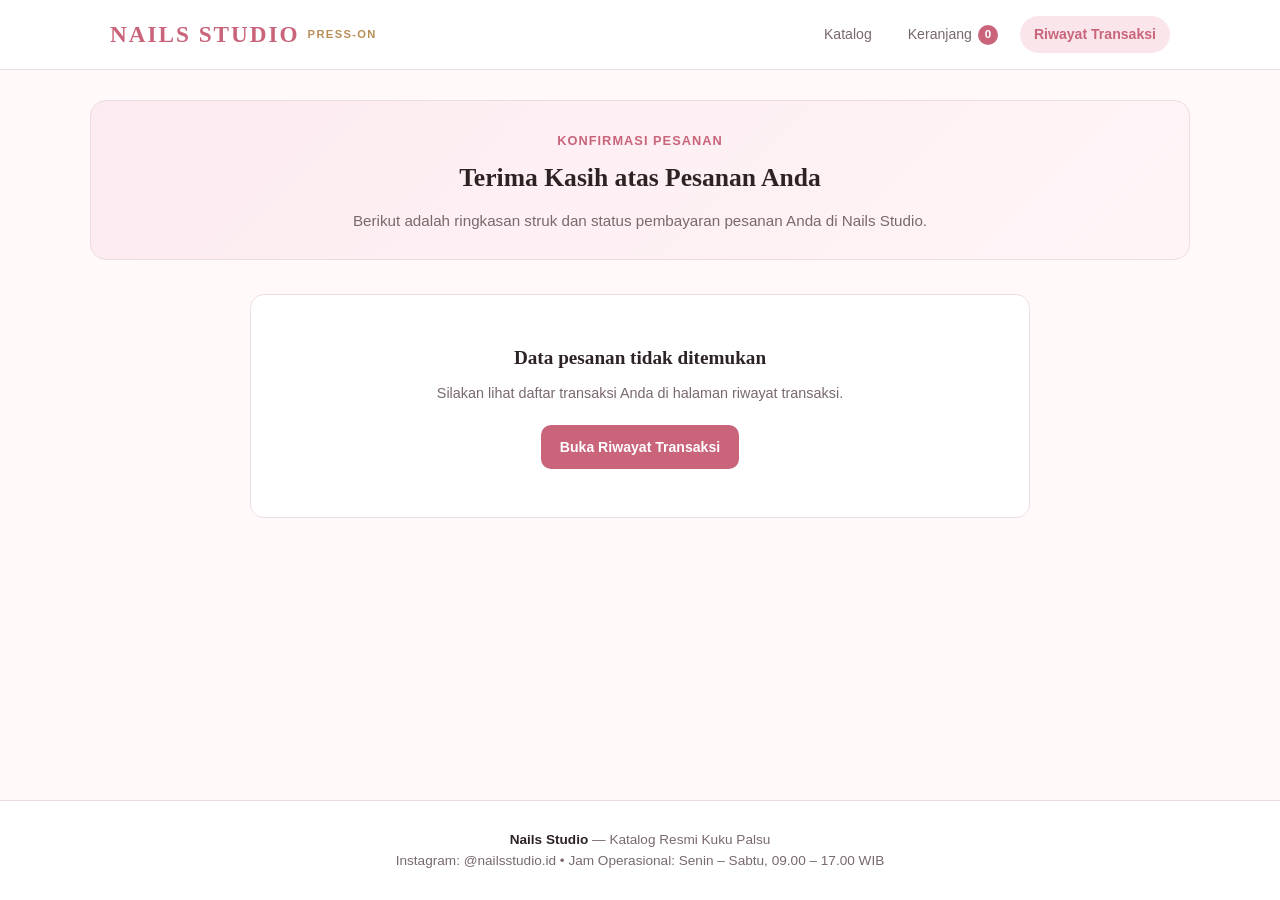
<file: thank-you.html>
<!DOCTYPE html>
<html lang="id">
<head>
  <meta charset="UTF-8" />
  <meta name="viewport" content="width=device-width, initial-scale=1.0" />
  <title>Terima Kasih — Nails Studio</title>
  <link rel="stylesheet" href="style.css" />
</head>
<body>

  <div id="site-topbar"></div>

  <header class="hero-wrap">
    <section class="hero compact">
      <span class="brand-tag">Konfirmasi Pesanan</span>
      <h1>Terima Kasih atas Pesanan Anda</h1>
      <p>Berikut adalah ringkasan struk dan status pembayaran pesanan Anda di Nails Studio.</p>
    </section>
  </header>

  <main class="container narrow">
    <div id="thankyou-root"></div>
  </main>

  <footer>
    <p><strong>Nails Studio</strong> — Katalog Resmi Kuku Palsu</p>
    <p>Instagram: @nailsstudio.id &bull; Jam Operasional: Senin – Sabtu, 09.00 – 17.00 WIB</p>
  </footer>

  <script src="app.js"></script>
  <script>
    (function () {
      const store = window.NSStore;
      store.renderTopbar("history");

      const root = document.getElementById("thankyou-root");
      const params = new URLSearchParams(window.location.search);
      let orderId = params.get("order");

      if (!orderId) {
        const all = store.getOrders();
        if (all.length > 0) orderId = all[0].id;
      }

      let lastStatus = null;

      function renderThankYou(force) {
        const order = orderId ? store.getOrderById(orderId) : null;

        if (!order) {
          root.innerHTML =
            '<div class="panel empty-state">' +
            '  <h3>Data pesanan tidak ditemukan</h3>' +
            '  <p>Silakan lihat daftar transaksi Anda di halaman riwayat transaksi.</p>' +
            '  <a href="history.html" class="btn btn-primary">Buka Riwayat Transaksi</a>' +
            '</div>';
          return;
        }

        if (!force && lastStatus === order.status) return;
        lastStatus = order.status;

        const bannerHtml =
          order.status === "PAID"
            ? '<div class="realtime-banner paid" style="margin-top:0; margin-bottom:20px;">' +
              '  <strong>&#10003; Pembayaran QRIS Lunas (PAID)</strong><br>' +
              '  Terima kasih, <strong>' + store.escapeHtml(order.customer.nama) + '</strong>! Pembayaran Anda telah diverifikasi pada ' + store.escapeHtml(store.formatWaktu(order.paidAt)) + ' (Ref: <code>' + store.escapeHtml(order.approvalRef || "-") + '</code>).' +
              '</div>'
            : order.status === "REJECTED"
            ? '<div class="realtime-banner rejected" style="margin-top:0; margin-bottom:20px;">' +
              '  <strong>&#10005; Pembayaran Ditolak</strong><br>' +
              '  Transaksi ini ditolak pada ' + store.escapeHtml(store.formatWaktu(order.rejectedAt)) + '.' +
              '</div>'
            : '<div class="realtime-banner" style="margin-top:0; margin-bottom:20px;">' +
              '  <strong>Menunggu Pembayaran QRIS</strong><br>' +
              '  Status halaman ini akan berubah otomatis menjadi <strong>PAID</strong> begitu pembayaran di-approve. ' +
              '  <a href="payment.html?order=' + encodeURIComponent(order.id) + '" style="text-decoration:underline; color:var(--primary); font-weight:600;">Kembali ke QRIS</a>' +
              '</div>';

        const rowsHtml = order.items.map(function (it) {
          return (
            '<tr>' +
            '  <td><strong>' + store.escapeHtml(it.nama) + '</strong><br><small style="color:var(--text-muted);">' + store.formatRupiah(it.hargaNum) + ' ' + store.escapeHtml(it.satuan) + '</small></td>' +
            '  <td style="text-align:center;">' + it.qty + '</td>' +
            '  <td style="text-align:right;"><strong>' + store.formatRupiah(it.subtotal) + '</strong></td>' +
            '</tr>'
          );
        }).join("");

        root.innerHTML =
          '<section class="panel">' +
          '  <div class="panel-title">' +
          '    <span>Struk Pesanan &bull; ' + store.escapeHtml(order.id) + '</span>' +
          '    <span>' + store.renderStatusBadge(order.status) + '</span>' +
          '  </div>' +
          '  ' + bannerHtml +
          '  <div class="form-row" style="margin-bottom:20px; font-size:0.88rem;">' +
          '    <div>' +
          '      <div style="color:var(--primary); font-size:0.78rem; text-transform:uppercase; letter-spacing:0.04em; font-weight:600;">Data Penerima</div>' +
          '      <div><strong>' + store.escapeHtml(order.customer.nama) + '</strong></div>' +
          '      <div>' + store.escapeHtml(order.customer.telepon) + '</div>' +
          '      <div>' + store.escapeHtml(order.customer.alamat) + ', ' + store.escapeHtml(order.customer.kota) + '</div>' +
          (order.customer.catatan ? '<div style="color:var(--text-muted); margin-top:4px;">Catatan: ' + store.escapeHtml(order.customer.catatan) + '</div>' : '') +
          '    </div>' +
          '    <div>' +
          '      <div style="color:var(--primary); font-size:0.78rem; text-transform:uppercase; letter-spacing:0.04em; font-weight:600;">Info Transaksi</div>' +
          '      <div>Tanggal Order: ' + store.escapeHtml(store.formatWaktu(order.createdAt)) + '</div>' +
          '      <div>Metode Bayar: <strong>' + store.escapeHtml(order.paymentMethod) + '</strong> (' + store.escapeHtml(order.qrisRef) + ')</div>' +
          '      <div>Pengiriman: ' + store.escapeHtml(order.shippingMethod) + '</div>' +
          '    </div>' +
          '  </div>' +
          '  <div class="table-wrap">' +
          '    <table class="data-table">' +
          '      <thead>' +
          '        <tr>' +
          '          <th>Produk</th>' +
          '          <th style="text-align:center;">Qty</th>' +
          '          <th style="text-align:right;">Subtotal</th>' +
          '        </tr>' +
          '      </thead>' +
          '      <tbody>' + rowsHtml + '</tbody>' +
          '    </table>' +
          '  </div>' +
          '  <div style="max-width:320px; margin-left:auto; margin-top:16px;">' +
          '    <div class="summary-row"><span>Subtotal</span><strong>' + store.formatRupiah(order.subtotal) + '</strong></div>' +
          '    <div class="summary-row"><span>Ongkos Kirim</span><strong>' + (order.ongkir === 0 ? "Gratis" : store.formatRupiah(order.ongkir)) + '</strong></div>' +
          '    <hr class="summary-divider">' +
          '    <div class="summary-total" style="margin-bottom:0;"><span>Grand Total</span><span>' + store.formatRupiah(order.grandTotal) + '</span></div>' +
          '  </div>' +
          '  <div class="no-print" style="display:flex; gap:12px; flex-wrap:wrap; margin-top:28px; padding-top:20px; border-top:1px dashed var(--border);">' +
          '    <a href="history.html" class="btn btn-primary">Lihat Riwayat Transaksi</a>' +
          '    <a href="index.html" class="btn btn-outline">Belanja Lagi</a>' +
          '    <button type="button" class="btn btn-outline" id="btn-print-receipt">Cetak Struk</button>' +
          '  </div>' +
          '</section>';

        const printBtn = document.getElementById("btn-print-receipt");
        if (printBtn) {
          printBtn.addEventListener("click", function () {
            window.print();
          });
        }
      }

      store.onRealtimeUpdate(function () {
        renderThankYou(false);
      });

      setInterval(function () {
        renderThankYou(false);
      }, 1000);

      renderThankYou(true);
    })();
  </script>
</body>
</html>
</file>
<file: style.css>
:root {
  --bg-body: #fff9fa;
  --bg-card: #ffffff;
  --primary: #c9647a;
  --primary-hover: #b35268;
  --primary-light: #fae6ea;
  --text-main: #2d2325;
  --text-muted: #78696c;
  --border: #f0dce0;
  --gold: #b88e58;
  --gold-hover: #9f7846;
  --danger: #b5453a;
  --danger-bg: #fbeeed;
  --success: #2f7d4c;
  --success-bg: #ebf7ef;
  --warning: #9c6b19;
  --warning-bg: #fdf5e6;
}

* {
  box-sizing: border-box;
  margin: 0;
  padding: 0;
}

body {
  font-family: -apple-system, BlinkMacSystemFont, "Segoe UI", Roboto, Helvetica, Arial, sans-serif;
  background-color: var(--bg-body);
  color: var(--text-main);
  line-height: 1.6;
  min-height: 100vh;
  display: flex;
  flex-direction: column;
}

a {
  color: inherit;
  text-decoration: none;
}

/* Top Navigation */
.topbar {
  background-color: var(--bg-card);
  border-bottom: 1px solid var(--border);
  position: sticky;
  top: 0;
  z-index: 50;
}

.topbar-inner {
  max-width: 1100px;
  margin: 0 auto;
  padding: 16px 20px;
  display: flex;
  justify-content: space-between;
  align-items: center;
  gap: 16px;
  flex-wrap: wrap;
}

.topbar-brand {
  font-family: Georgia, "Times New Roman", serif;
  font-size: 1.45rem;
  letter-spacing: 2px;
  color: var(--primary);
  text-transform: uppercase;
  font-weight: 700;
  display: inline-flex;
  align-items: center;
  gap: 8px;
}

.topbar-brand span {
  font-family: -apple-system, BlinkMacSystemFont, "Segoe UI", Roboto, Helvetica, Arial, sans-serif;
  color: var(--gold);
  font-size: 0.7rem;
  letter-spacing: 0.12em;
  font-weight: 600;
}

.topbar-nav {
  display: flex;
  align-items: center;
  gap: 8px;
  flex-wrap: wrap;
}

.nav-link {
  font-size: 0.88rem;
  font-weight: 500;
  color: var(--text-muted);
  padding: 7px 14px;
  border-radius: 20px;
  transition: background-color 0.15s ease, color 0.15s ease;
  display: inline-flex;
  align-items: center;
  gap: 6px;
}

.nav-link:hover {
  background-color: var(--primary-light);
  color: var(--primary);
}

.nav-link.active {
  background-color: var(--primary-light);
  color: var(--primary);
  font-weight: 600;
}

.cart-badge {
  background-color: var(--primary);
  color: #ffffff;
  font-size: 0.72rem;
  font-weight: 700;
  min-width: 20px;
  height: 20px;
  padding: 0 6px;
  border-radius: 999px;
  display: inline-flex;
  align-items: center;
  justify-content: center;
}

/* Header & Hero */
header.hero-wrap {
  padding: 30px 20px 10px;
}

.hero {
  max-width: 1100px;
  margin: 0 auto;
  padding: 36px 24px;
  background: linear-gradient(135deg, #fcebf0 0%, #fff5f7 100%);
  border: 1px solid var(--border);
  border-radius: 16px;
  text-align: center;
}

.hero.compact {
  padding: 26px 24px;
}

.brand-tag {
  display: inline-block;
  font-size: 0.8rem;
  letter-spacing: 0.08em;
  text-transform: uppercase;
  color: var(--primary);
  font-weight: 600;
  margin-bottom: 6px;
}

.hero h1 {
  font-family: Georgia, "Times New Roman", serif;
  font-size: 1.8rem;
  color: var(--text-main);
  margin-bottom: 10px;
  font-weight: 700;
}

.hero.compact h1 {
  font-size: 1.6rem;
}

.hero p {
  max-width: 600px;
  margin: 0 auto;
  color: var(--text-muted);
  font-size: 0.95rem;
}

/* Containers */
.container {
  max-width: 1100px;
  width: 100%;
  margin: 0 auto;
  padding: 24px 20px 60px;
  flex-grow: 1;
}

.container.narrow {
  max-width: 820px;
}

.section-title {
  font-family: Georgia, "Times New Roman", serif;
  font-size: 1.35rem;
  margin-bottom: 20px;
  padding-bottom: 10px;
  border-bottom: 2px solid var(--primary-light);
  display: flex;
  justify-content: space-between;
  align-items: center;
  flex-wrap: wrap;
  gap: 8px;
}

.section-count {
  font-family: -apple-system, BlinkMacSystemFont, "Segoe UI", Roboto, Helvetica, Arial, sans-serif;
  font-size: 0.85rem;
  color: var(--text-muted);
  font-weight: normal;
}

/* Catalog Grid & Cards */
.catalog-grid {
  display: grid;
  grid-template-columns: repeat(auto-fill, minmax(240px, 1fr));
  gap: 24px;
}

.product-card {
  background-color: var(--bg-card);
  border: 1px solid var(--border);
  border-radius: 14px;
  overflow: hidden;
  display: flex;
  flex-direction: column;
}

.product-image {
  background-color: #fdf3f5;
  height: 220px;
  position: relative;
  border-bottom: 1px solid var(--border);
  overflow: hidden;
}

.product-image img {
  width: 100%;
  height: 100%;
  object-fit: cover;
  display: block;
}

.badge {
  position: absolute;
  top: 12px;
  left: 12px;
  background-color: var(--primary);
  color: #ffffff;
  font-size: 0.72rem;
  font-weight: 600;
  padding: 4px 10px;
  border-radius: 20px;
  letter-spacing: 0.5px;
  text-transform: uppercase;
  z-index: 1;
}

.badge.gold {
  background-color: var(--gold);
}

.product-info {
  padding: 18px;
  display: flex;
  flex-direction: column;
  flex-grow: 1;
}

.product-category {
  font-size: 0.75rem;
  color: var(--primary);
  text-transform: uppercase;
  letter-spacing: 1px;
  font-weight: 600;
  margin-bottom: 4px;
}

.product-title {
  font-size: 1.05rem;
  font-weight: 600;
  color: var(--text-main);
  margin-bottom: 6px;
}

.product-desc {
  font-size: 0.85rem;
  color: var(--text-muted);
  margin-bottom: 14px;
  flex-grow: 1;
}

.product-meta {
  display: flex;
  justify-content: space-between;
  align-items: center;
  padding-top: 12px;
  border-top: 1px dashed var(--border);
  margin-bottom: 14px;
}

.product-price {
  font-size: 1.05rem;
  font-weight: 700;
  color: var(--text-main);
}

.product-shape {
  font-size: 0.78rem;
  background-color: var(--primary-light);
  color: var(--primary);
  padding: 3px 9px;
  border-radius: 6px;
  font-weight: 500;
}

/* Buttons */
.btn {
  display: inline-flex;
  align-items: center;
  justify-content: center;
  gap: 6px;
  padding: 10px 18px;
  border-radius: 10px;
  font-size: 0.88rem;
  font-weight: 600;
  font-family: inherit;
  cursor: pointer;
  border: 1px solid transparent;
  transition: background-color 0.15s ease, border-color 0.15s ease, color 0.15s ease;
}

.btn-primary {
  background-color: var(--primary);
  color: #ffffff;
}

.btn-primary:hover {
  background-color: var(--primary-hover);
}

.btn-gold {
  background-color: var(--gold);
  color: #ffffff;
}

.btn-gold:hover {
  background-color: var(--gold-hover);
}

.btn-outline {
  background-color: transparent;
  border-color: var(--border);
  color: var(--text-main);
}

.btn-outline:hover {
  background-color: var(--primary-light);
  border-color: var(--primary);
  color: var(--primary);
}

.btn-danger-outline {
  background-color: transparent;
  border-color: #e8c7c3;
  color: var(--danger);
}

.btn-danger-outline:hover {
  background-color: var(--danger-bg);
}

.btn-sm {
  padding: 6px 12px;
  font-size: 0.8rem;
  border-radius: 8px;
}

.btn-block {
  width: 100%;
}

.btn:disabled {
  opacity: 0.55;
  cursor: not-allowed;
}

/* Panels */
.panel {
  background-color: var(--bg-card);
  border: 1px solid var(--border);
  border-radius: 14px;
  padding: 24px;
}

.panel-title {
  font-family: Georgia, "Times New Roman", serif;
  font-size: 1.15rem;
  font-weight: 700;
  margin-bottom: 16px;
  padding-bottom: 12px;
  border-bottom: 2px solid var(--primary-light);
  display: flex;
  justify-content: space-between;
  align-items: center;
  gap: 10px;
  flex-wrap: wrap;
}

/* Two-column layouts */
.two-col {
  display: grid;
  grid-template-columns: 1fr 350px;
  gap: 24px;
  align-items: start;
}

@media (max-width: 860px) {
  .two-col {
    grid-template-columns: 1fr;
  }
}

/* Cart List */
.cart-item {
  display: grid;
  grid-template-columns: 80px 1fr auto;
  gap: 16px;
  padding: 16px 0;
  border-bottom: 1px dashed var(--border);
  align-items: center;
}

.cart-item:last-child {
  border-bottom: none;
  padding-bottom: 0;
}

.cart-item:first-child {
  padding-top: 0;
}

.cart-thumb {
  width: 80px;
  height: 80px;
  border-radius: 10px;
  object-fit: cover;
  border: 1px solid var(--border);
  background-color: #fdf3f5;
}

.cart-item-info h3 {
  font-size: 1rem;
  font-weight: 600;
  margin-bottom: 4px;
}

.cart-item-meta {
  font-size: 0.82rem;
  color: var(--text-muted);
  margin-bottom: 4px;
}

.cart-item-unit-price {
  font-size: 0.88rem;
  font-weight: 600;
  color: var(--primary);
}

.cart-item-actions {
  display: flex;
  flex-direction: column;
  align-items: flex-end;
  gap: 8px;
}

.qty-control {
  display: inline-flex;
  align-items: center;
  border: 1px solid var(--border);
  border-radius: 8px;
  overflow: hidden;
  background-color: #ffffff;
}

.qty-btn {
  width: 32px;
  height: 32px;
  border: none;
  background-color: var(--primary-light);
  color: var(--primary);
  font-size: 1rem;
  font-weight: 700;
  cursor: pointer;
}

.qty-btn:hover {
  background-color: #f6d5dc;
}

.qty-input {
  width: 46px;
  height: 32px;
  border: none;
  border-left: 1px solid var(--border);
  border-right: 1px solid var(--border);
  text-align: center;
  font-size: 0.88rem;
  font-weight: 600;
  font-family: inherit;
  color: var(--text-main);
}

.cart-item-subtotal {
  font-size: 0.98rem;
  font-weight: 700;
  color: var(--text-main);
}

/* Summary rows */
.summary-row {
  display: flex;
  justify-content: space-between;
  align-items: center;
  font-size: 0.92rem;
  margin-bottom: 10px;
  color: var(--text-muted);
}

.summary-row strong {
  color: var(--text-main);
}

.summary-divider {
  border: none;
  border-top: 1px dashed var(--border);
  margin: 14px 0;
}

.summary-total {
  display: flex;
  justify-content: space-between;
  align-items: baseline;
  font-size: 1.12rem;
  font-weight: 700;
  color: var(--primary);
  margin-bottom: 20px;
}

/* Forms */
.form-group {
  margin-bottom: 16px;
}

.form-group label {
  display: block;
  font-size: 0.85rem;
  font-weight: 600;
  margin-bottom: 6px;
  color: var(--text-main);
}

.form-control {
  width: 100%;
  padding: 10px 12px;
  border: 1px solid var(--border);
  border-radius: 10px;
  font-family: inherit;
  font-size: 0.9rem;
  color: var(--text-main);
  background-color: #ffffff;
}

.form-control:focus {
  outline: none;
  border-color: var(--primary);
}

.form-row {
  display: grid;
  grid-template-columns: 1fr 1fr;
  gap: 16px;
}

.payment-option {
  border: 1.5px solid var(--primary);
  background-color: #fff5f7;
  border-radius: 12px;
  padding: 14px 16px;
  display: flex;
  justify-content: space-between;
  align-items: center;
  gap: 12px;
}

.payment-option-title {
  font-weight: 700;
  font-size: 0.95rem;
  color: var(--primary);
}

.payment-option-desc {
  font-size: 0.82rem;
  color: var(--text-muted);
}

/* Status Badges */
.status-badge {
  display: inline-flex;
  align-items: center;
  gap: 6px;
  font-size: 0.76rem;
  font-weight: 700;
  text-transform: uppercase;
  letter-spacing: 0.04em;
  padding: 4px 11px;
  border-radius: 999px;
}

.status-pending {
  background-color: var(--warning-bg);
  color: var(--warning);
  border: 1px solid #eed6a4;
}

.status-paid {
  background-color: var(--success-bg);
  color: var(--success);
  border: 1px solid #b6dfc4;
}

.status-rejected {
  background-color: var(--danger-bg);
  color: var(--danger);
  border: 1px solid #e8c0bc;
}

.pulse-dot {
  width: 8px;
  height: 8px;
  border-radius: 50%;
  background-color: currentColor;
  animation: pulse 1.4s infinite ease-in-out;
}

@keyframes pulse {
  0%, 100% { opacity: 1; transform: scale(1); }
  50% { opacity: 0.35; transform: scale(0.8); }
}

/* QRIS Payment Box */
.qris-box {
  text-align: center;
  max-width: 420px;
  margin: 0 auto;
}

.qris-frame {
  background-color: #ffffff;
  border: 1px solid var(--border);
  border-radius: 14px;
  padding: 20px;
  margin: 16px auto;
  display: inline-block;
  box-shadow: 0 4px 14px rgba(201, 100, 122, 0.08);
}

.qris-header {
  display: flex;
  justify-content: space-between;
  align-items: center;
  margin-bottom: 12px;
  padding-bottom: 10px;
  border-bottom: 1px dashed var(--border);
  font-size: 0.82rem;
}

.qris-logo {
  font-weight: 800;
  letter-spacing: 0.08em;
  font-size: 1rem;
  color: var(--text-main);
}

.qris-nmid {
  font-size: 0.74rem;
  color: var(--text-muted);
  margin-top: 10px;
  font-family: ui-monospace, SFMono-Regular, Menlo, Consolas, monospace;
}

.qris-amount {
  font-size: 1.55rem;
  font-weight: 800;
  color: var(--primary);
  margin: 8px 0;
}

.realtime-banner {
  margin-top: 16px;
  padding: 14px 16px;
  border-radius: 10px;
  font-size: 0.86rem;
  text-align: left;
  border: 1px solid var(--border);
  background-color: var(--bg-body);
}

.realtime-banner.paid {
  background-color: var(--success-bg);
  border-color: #b6dfc4;
  color: #1f5c35;
}

.realtime-banner.rejected {
  background-color: var(--danger-bg);
  border-color: #e8c0bc;
  color: var(--danger);
}

/* Tables */
.table-wrap {
  overflow-x: auto;
}

table.data-table {
  width: 100%;
  border-collapse: collapse;
  font-size: 0.88rem;
}

table.data-table th,
table.data-table td {
  padding: 12px;
  text-align: left;
  border-bottom: 1px solid var(--border);
  vertical-align: middle;
}

table.data-table th {
  font-size: 0.76rem;
  text-transform: uppercase;
  letter-spacing: 0.05em;
  color: var(--primary);
  background-color: #fff5f7;
}

table.data-table tr:last-child td {
  border-bottom: none;
}

/* Empty State */
.empty-state {
  text-align: center;
  padding: 48px 24px;
}

.empty-state h3 {
  font-family: Georgia, "Times New Roman", serif;
  font-size: 1.2rem;
  margin-bottom: 8px;
}

.empty-state p {
  font-size: 0.9rem;
  color: var(--text-muted);
  margin-bottom: 20px;
}

/* Toast */
.toast {
  position: fixed;
  bottom: 24px;
  right: 24px;
  background-color: var(--text-main);
  color: #ffffff;
  padding: 12px 18px;
  border-radius: 10px;
  font-size: 0.86rem;
  box-shadow: 0 6px 20px rgba(45, 35, 37, 0.22);
  opacity: 0;
  transform: translateY(10px);
  pointer-events: none;
  transition: opacity 0.2s ease, transform 0.2s ease;
  z-index: 100;
}

.toast.show {
  opacity: 1;
  transform: translateY(0);
}

/* Footer */
footer {
  background-color: var(--bg-card);
  border-top: 1px solid var(--border);
  text-align: center;
  padding: 28px 20px;
  color: var(--text-muted);
  font-size: 0.85rem;
  margin-top: auto;
}

footer strong {
  color: var(--text-main);
}

@media (max-width: 600px) {
  .hero h1 {
    font-size: 1.45rem;
  }
  .catalog-grid {
    grid-template-columns: repeat(auto-fill, minmax(165px, 1fr));
    gap: 14px;
  }
  .product-image {
    height: 170px;
  }
  .product-info {
    padding: 12px;
  }
  .form-row {
    grid-template-columns: 1fr;
  }
  .cart-item {
    grid-template-columns: 64px 1fr;
  }
  .cart-thumb {
    width: 64px;
    height: 64px;
  }
  .cart-item-actions {
    grid-column: 1 / -1;
    flex-direction: row;
    justify-content: space-between;
    align-items: center;
  }
}

@media print {
  .topbar, .no-print, footer {
    display: none !important;
  }
  body {
    background-color: #ffffff;
  }
  .panel {
    border: none;
    padding: 0;
  }
}
</file>
